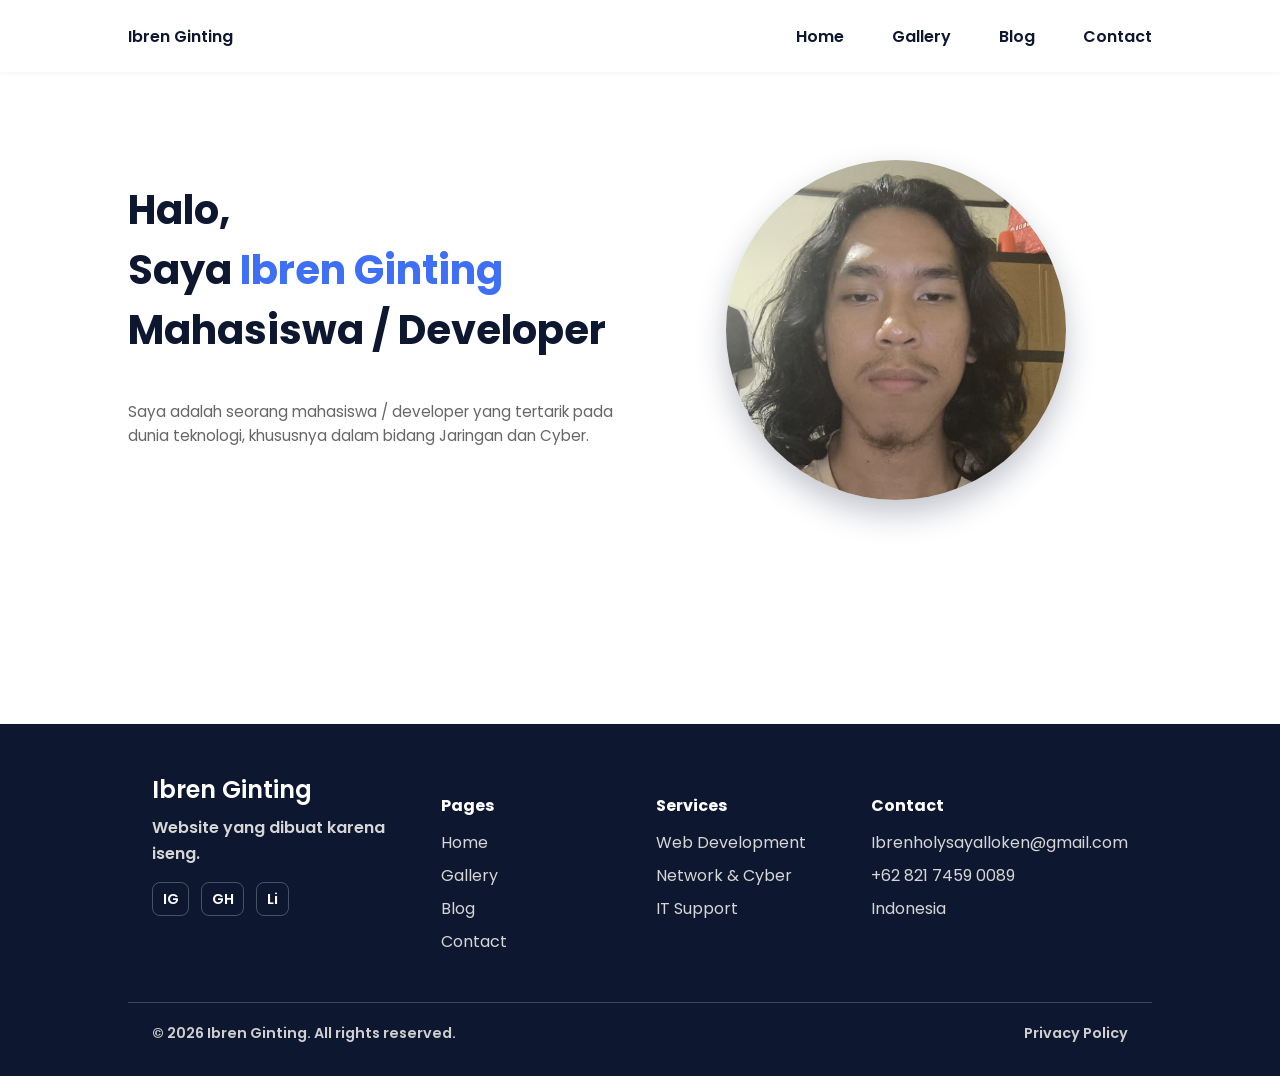
<file: index.html>
<!DOCTYPE html>
<html lang="id">
    <head>
        <meta charset="UTF-8">
        <meta name="viewport" content="width=device-width, initial-scale=1.0">

        <link rel="stylesheet" href="assets/css/styles.css">

        <title>Ibren Ginting | Portfolio</title>
    </head>
    <body>
        <!--===== HEADER =====-->
        <header class="l-header">
            <nav class="nav bd-grid">
                <div>
                    <a href="index.html" class="nav__logo">Ibren Ginting</a>
                </div>

                <div class="nav__menu" id="nav-menu">
                    <ul class="nav__list">
                        <li class="nav__item"><a href="index.html" class="nav__link active-link">Home</a></li>
                        <li class="nav__item"><a href="gallery.html" class="nav__link">Gallery</a></li>
                        <li class="nav__item"><a href="blog.html" class="nav__link">Blog</a></li>
                        <li class="nav__item"><a href="contact.html" class="nav__link">Contact</a></li>
                    </ul>
                </div>

                <div class="nav__toggle" id="nav-toggle">Menu</div>
            </nav>
        </header>

        <main class="l-main">
            <!--===== HOME =====-->
            <section class="home bd-grid" id="home">
                <div class="home__content">
                    <div class="home__data">
                        <h1 class="home__title">Halo,<br>Saya <span class="home__title-color">Ibren Ginting</span><br>Mahasiswa / Developer</h1>

                        <p class="home__desc">Saya adalah seorang mahasiswa / developer yang tertarik pada dunia teknologi, khususnya dalam bidang Jaringan dan Cyber.</p>
                    </div>
                </div>

                <div class="home__img">
                    <div class="home__photo">
                        <img class="home__photo-img" src="assets/img/foto.jpeg" alt="Foto Ibren Ginting">
                    </div>
                </div>
            </section>
        </main>

        <!--===== FOOTER =====-->
        <footer class="footer">
            <div class="container">
                <div class="footer-inner">
                    <div>
                        <div class="footer-brand">Ibren Ginting</div>
                        <p class="footer-desc">Website yang dibuat karena iseng.</p>
                        <div class="footer-social">
                            <a href="https://www.instagram.com/ibrenginting/" aria-label="Instagram">IG</a>
                            <a href="https://github.com/Enggan-ngodin9" aria-label="GitHub">GH</a>
                            <a href="https://linkedin.com" aria-label="LinkedIn">Li</a>
                        </div>
                    </div>
                    <div class="footer-col">
                        <h4>Pages</h4>
                        <a href="index.html">Home</a>
                        <a href="gallery.html">Gallery</a>
                        <a href="blog.html">Blog</a>
                        <a href="contact.html">Contact</a>
                    </div>
                    <div class="footer-col">
                        <h4>Services</h4>
                        <a href="#">Web Development</a>
                        <a href="#">Network & Cyber</a>
                        <a href="#">IT Support</a>
                    </div>
                    <div class="footer-col">
                        <h4>Contact</h4>
                        <a href="mailto:Ibrenholysayalloken@gmail.com">Ibrenholysayalloken@gmail.com</a>
                        <a href="tel:+6282174590089">+62 821 7459 0089</a>
                        <a href="#">Indonesia</a>
                    </div>
                </div>
                <div class="footer-bottom">
                    <span>© 2026 Ibren Ginting. All rights reserved.</span>
                    <a href="#">Privacy Policy</a>
                </div>
            </div>
        </footer>

        <!--===== MAIN JS =====-->
        <script src="assets/js/main.js"></script>
    </body>
</html>
</file>
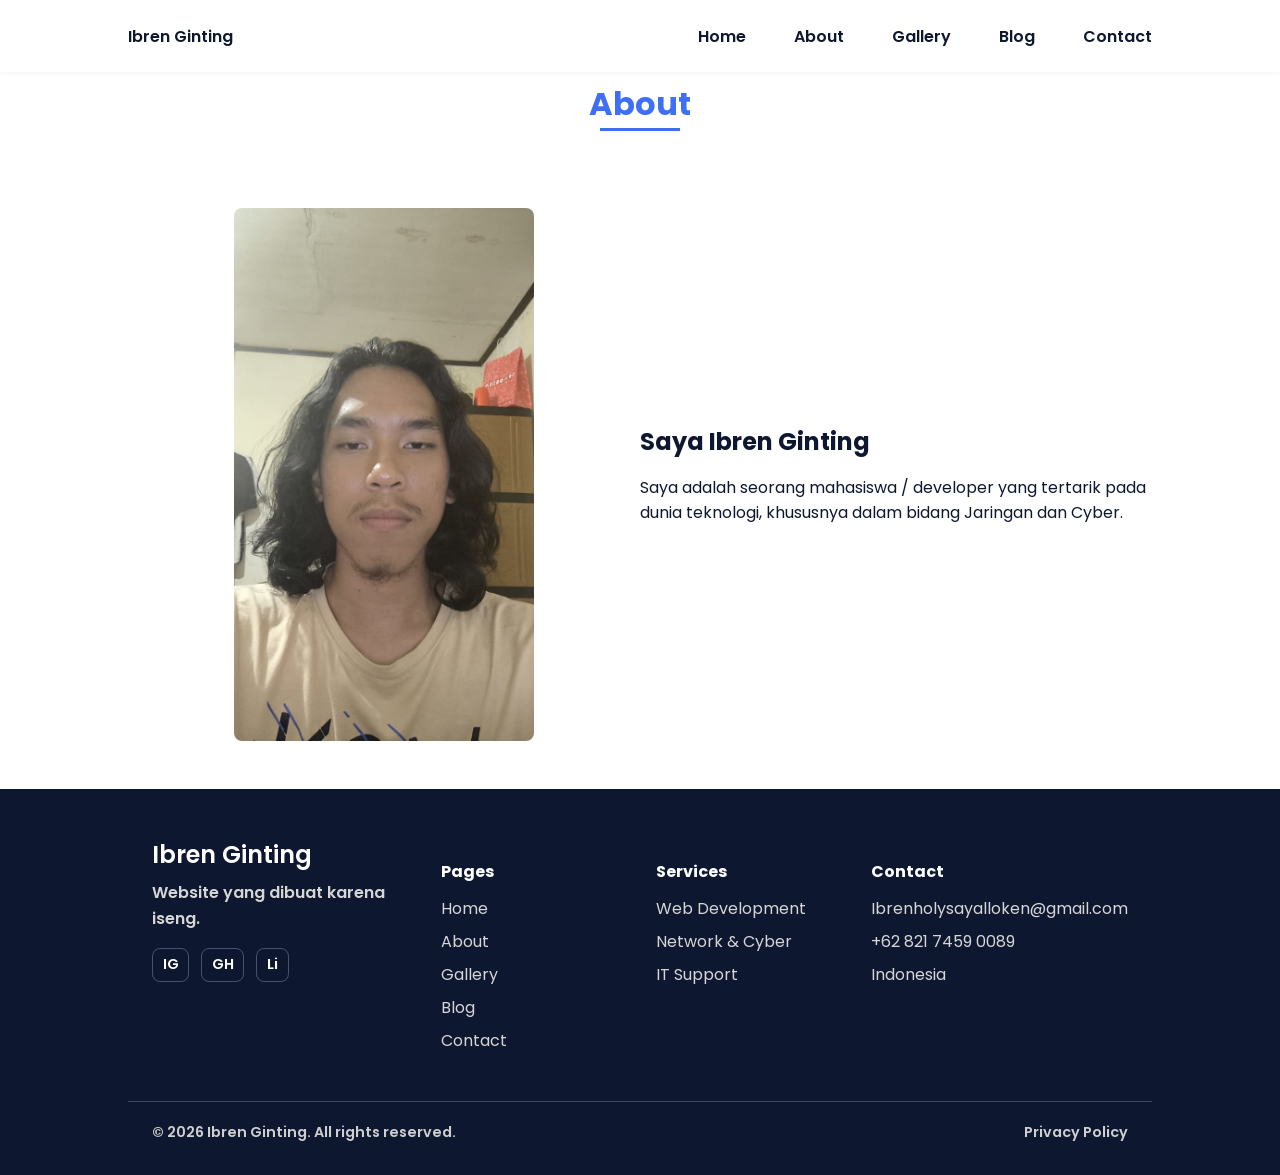
<file: about.html>
<!DOCTYPE html>
<html lang="id">
    <head>
        <meta charset="UTF-8">
        <meta name="viewport" content="width=device-width, initial-scale=1.0">

        <link rel="stylesheet" href="assets/css/styles.css">

        <title>Ibren Ginting | About</title>
    </head>
    <body>
        <!--===== HEADER =====-->
        <header class="l-header">
            <nav class="nav bd-grid">
                <div>
                    <a href="index.html" class="nav__logo">Ibren Ginting</a>
                </div>

                <div class="nav__menu" id="nav-menu">
                    <ul class="nav__list">
                        <li class="nav__item"><a href="index.html" class="nav__link">Home</a></li>
                        <li class="nav__item"><a href="about.html" class="nav__link active-link">About</a></li>
                        <li class="nav__item"><a href="gallery.html" class="nav__link">Gallery</a></li>
                        <li class="nav__item"><a href="blog.html" class="nav__link">Blog</a></li>
                        <li class="nav__item"><a href="contact.html" class="nav__link">Contact</a></li>
                    </ul>
                </div>

                <div class="nav__toggle" id="nav-toggle">Menu</div>
            </nav>
        </header>

        <main class="l-main">
            <!--===== ABOUT =====-->
            <section class="about section" id="about">
                <h2 class="section-title">About</h2>

                <div class="about__container bd-grid">
                    <div class="about__img">
                        <img src="assets/img/foto.jpeg" alt="Foto Ibren Ginting">
                    </div>

                    <div>
                        <h2 class="about__subtitle">Saya Ibren Ginting</h2>
                        <p class="about__text">Saya adalah seorang mahasiswa / developer yang tertarik pada dunia teknologi, khususnya dalam bidang Jaringan dan Cyber.</p>
                    </div>
                </div>
            </section>
        </main>

        <!--===== FOOTER =====-->
        <footer class="footer">
            <div class="container">
                <div class="footer-inner">
                    <div>
                        <div class="footer-brand">Ibren Ginting</div>
                        <p class="footer-desc">Website yang dibuat karena iseng.</p>
                        <div class="footer-social">
                            <a href="https://www.instagram.com/ibrenginting/" aria-label="Instagram">IG</a>
                            <a href="https://github.com/Enggan-ngodin9" aria-label="GitHub">GH</a>
                            <a href="https://linkedin.com" aria-label="LinkedIn">Li</a>
                        </div>
                    </div>
                    <div class="footer-col">
                        <h4>Pages</h4>
                        <a href="index.html">Home</a>
                        <a href="about.html">About</a>
                        <a href="gallery.html">Gallery</a>
                        <a href="blog.html">Blog</a>
                        <a href="contact.html">Contact</a>
                    </div>
                    <div class="footer-col">
                        <h4>Services</h4>
                        <a href="#">Web Development</a>
                        <a href="#">Network & Cyber</a>
                        <a href="#">IT Support</a>
                    </div>
                    <div class="footer-col">
                        <h4>Contact</h4>
                        <a href="mailto:Ibrenholysayalloken@gmail.com">Ibrenholysayalloken@gmail.com</a>
                        <a href="tel:+6282174590089">+62 821 7459 0089</a>
                        <a href="#">Indonesia</a>
                    </div>
                </div>
                <div class="footer-bottom">
                    <span>© 2026 Ibren Ginting. All rights reserved.</span>
                    <a href="#">Privacy Policy</a>
                </div>
            </div>
        </footer>

        <!--===== MAIN JS =====-->
        <script src="assets/js/main.js"></script>
    </body>
</html>
</file>
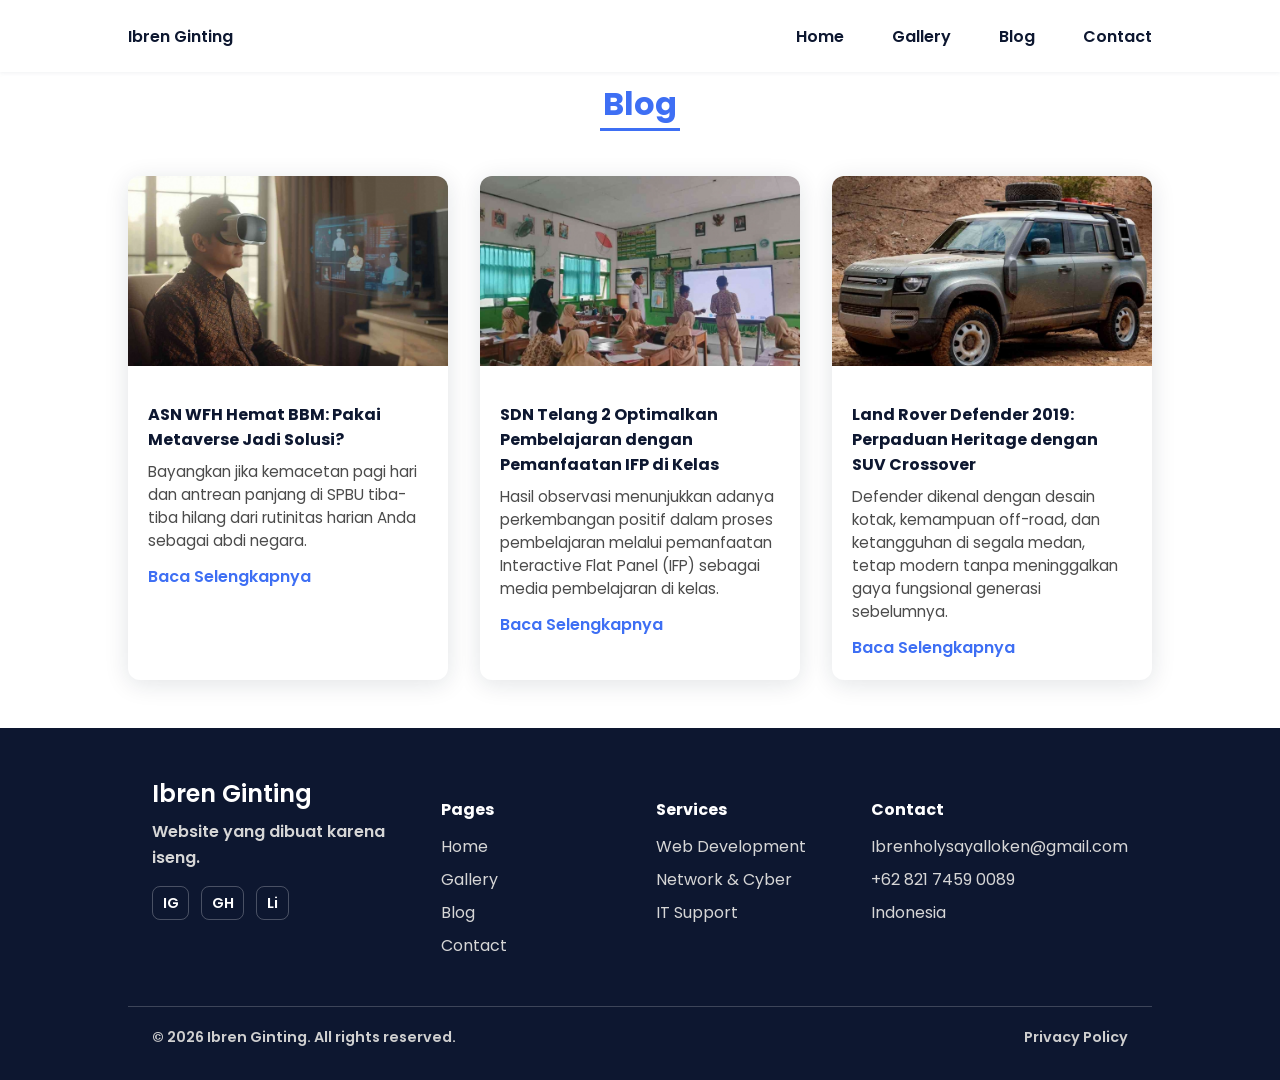
<file: blog.html>
<!DOCTYPE html>
<html lang="id">
    <head>
        <meta charset="UTF-8">
        <meta name="viewport" content="width=device-width, initial-scale=1.0">

        <link rel="stylesheet" href="assets/css/styles.css">

        <title>Ibren Ginting | Blog</title>
    </head>
    <body>
        <!--===== HEADER =====-->
        <header class="l-header">
            <nav class="nav bd-grid">
                <div>
                    <a href="index.html" class="nav__logo">Ibren Ginting</a>
                </div>

                <div class="nav__menu" id="nav-menu">
                    <ul class="nav__list">
                        <li class="nav__item"><a href="index.html" class="nav__link">Home</a></li>
                        <li class="nav__item"><a href="gallery.html" class="nav__link">Gallery</a></li>
                        <li class="nav__item"><a href="blog.html" class="nav__link active-link">Blog</a></li>
                        <li class="nav__item"><a href="contact.html" class="nav__link">Contact</a></li>
                    </ul>
                </div>

                <div class="nav__toggle" id="nav-toggle">Menu</div>
            </nav>
        </header>

        <main class="l-main">
            <!--===== BLOG =====-->
            <section class="blog section" id="blog">
                <h2 class="section-title">Blog</h2>

                <div class="blog__container bd-grid">
                    <article class="blog__card">
                        <img class="blog__image" src="assets/img/asn-metaverse.jpg" alt="ASN WFH Hemat BBM">
                        <div class="blog__content">
                            <h3 class="blog__title">ASN WFH Hemat BBM: Pakai Metaverse Jadi Solusi?</h3>
                            <p class="blog__text">Bayangkan jika kemacetan pagi hari dan antrean panjang di SPBU tiba-tiba hilang dari rutinitas harian Anda sebagai abdi negara.</p>
                            <a class="blog__link" href="https://www.kompasiana.com/syahrummubarak8665/69c6cd1c34777c590d1af0d4/asn-wfh-hemat-bbm-pakai-metaverse-jadi-solusi?page=1&page_images=1">Baca Selengkapnya</a>
                        </div>
                    </article>

                    <article class="blog__card">
                        <img class="blog__image" src="assets/img/artikel2.jpg" alt="SDN Telang 2 Optimalkan Pembelajaran">
                        <div class="blog__content">
                            <h3 class="blog__title">SDN Telang 2 Optimalkan Pembelajaran dengan Pemanfaatan IFP di Kelas</h3>
                            <p class="blog__text">Hasil observasi menunjukkan adanya perkembangan positif dalam proses pembelajaran melalui pemanfaatan Interactive Flat Panel (IFP) sebagai media pembelajaran di kelas.</p>
                            <a class="blog__link" href="https://www.kompasiana.com/040_irmawahyuningrum4442/69c7e1aded64155502488be2/sdn-telang-2-optimalkan-pembelajaran-dengan-pemanfaatan-ifp-di-kelas">Baca Selengkapnya</a>
                        </div>
                    </article>

                    <article class="blog__card">
                        <img class="blog__image" src="assets/img/land-rover-defender.jpg" alt="Land Rover Defender 2019">
                        <div class="blog__content">
                            <h3 class="blog__title">Land Rover Defender 2019: Perpaduan Heritage dengan SUV Crossover</h3>
                            <p class="blog__text">Defender dikenal dengan desain kotak, kemampuan off-road, dan ketangguhan di segala medan, tetap modern tanpa meninggalkan gaya fungsional generasi sebelumnya.</p>
                            <a class="blog__link" href="https://www.kompasiana.com/muhammadrezasantirta/69c6a8c134777c0b1c6affd2/land-rover-defender-2019-perpaduan-heritage-dengan-suv-crossover">Baca Selengkapnya</a>
                        </div>
                    </article>
                </div>
            </section>
        </main>

        <!--===== FOOTER =====-->
        <footer class="footer">
            <div class="container">
                <div class="footer-inner">
                    <div>
                        <div class="footer-brand">Ibren Ginting</div>
                        <p class="footer-desc">Website yang dibuat karena iseng.</p>
                        <div class="footer-social">
                            <a href="https://www.instagram.com/ibrenginting/" aria-label="Instagram">IG</a>
                            <a href="https://github.com/Enggan-ngodin9" aria-label="GitHub">GH</a>
                            <a href="https://linkedin.com" aria-label="LinkedIn">Li</a>
                        </div>
                    </div>
                    <div class="footer-col">
                        <h4>Pages</h4>
                        <a href="index.html">Home</a>
                        <a href="gallery.html">Gallery</a>
                        <a href="blog.html">Blog</a>
                        <a href="contact.html">Contact</a>
                    </div>
                    <div class="footer-col">
                        <h4>Services</h4>
                        <a href="#">Web Development</a>
                        <a href="#">Network & Cyber</a>
                        <a href="#">IT Support</a>
                    </div>
                    <div class="footer-col">
                        <h4>Contact</h4>
                        <a href="mailto:Ibrenholysayalloken@gmail.com">Ibrenholysayalloken@gmail.com</a>
                        <a href="tel:+6282174590089">+62 821 7459 0089</a>
                        <a href="#">Indonesia</a>
                    </div>
                </div>
                <div class="footer-bottom">
                    <span>© 2026 Ibren Ginting. All rights reserved.</span>
                    <a href="#">Privacy Policy</a>
                </div>
            </div>
        </footer>

        <!--===== MAIN JS =====-->
        <script src="assets/js/main.js"></script>
    </body>
</html>
</file>
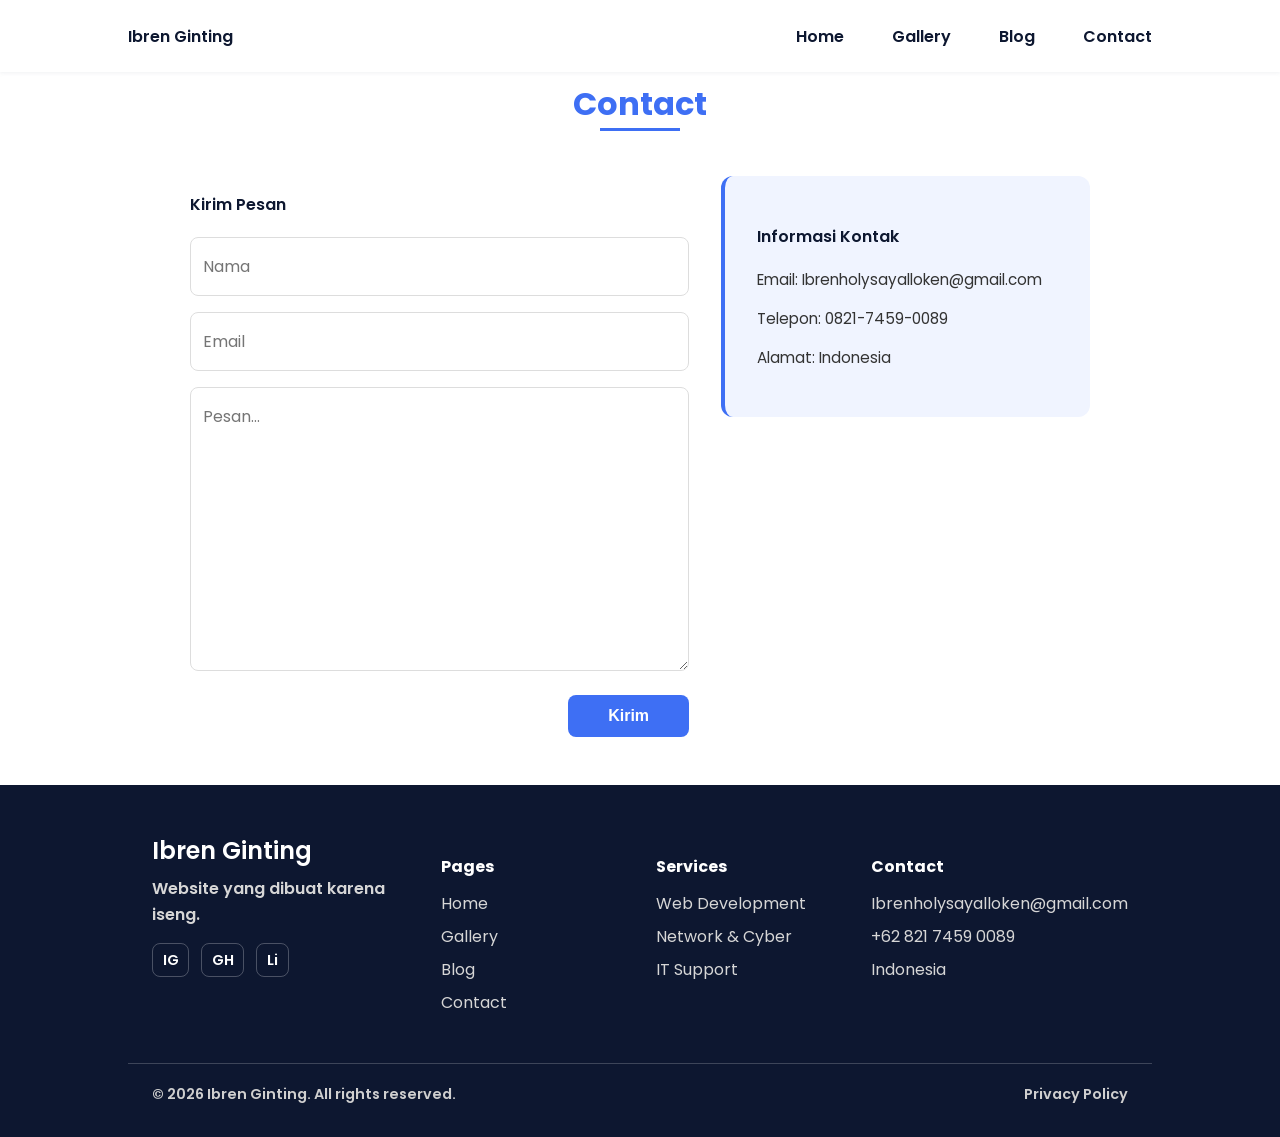
<file: contact.html>
<!DOCTYPE html>
<html lang="id">
    <head>
        <meta charset="UTF-8">
        <meta name="viewport" content="width=device-width, initial-scale=1.0">

        <link rel="stylesheet" href="assets/css/styles.css">

        <title>Ibren Ginting | Contact</title>
    </head>
    <body>
        <!--===== HEADER =====-->
        <header class="l-header">
            <nav class="nav bd-grid">
                <div>
                    <a href="index.html" class="nav__logo">Ibren Ginting</a>
                </div>

                <div class="nav__menu" id="nav-menu">
                    <ul class="nav__list">
                        <li class="nav__item"><a href="index.html" class="nav__link">Home</a></li>
                        <li class="nav__item"><a href="gallery.html" class="nav__link">Gallery</a></li>
                        <li class="nav__item"><a href="blog.html" class="nav__link">Blog</a></li>
                        <li class="nav__item"><a href="contact.html" class="nav__link active-link">Contact</a></li>
                    </ul>
                </div>

                <div class="nav__toggle" id="nav-toggle">Menu</div>
            </nav>
        </header>

        <main class="l-main">
            <!--===== CONTACT =====-->
            <section class="contact section" id="contact">
                <h2 class="section-title">Contact</h2>

                <div class="contact__container bd-grid">
                    <div class="contact__wrapper">
                        <form action="" class="contact__form">
                            <h3 class="contact__title">Kirim Pesan</h3>
                            <input type="text" placeholder="Nama" class="contact__input" required>
                            <input type="email" placeholder="Email" class="contact__input" required>
                            <textarea name="" id="" cols="0" rows="10" class="contact__input" placeholder="Pesan..." required></textarea>
                            <input type="button" value="Kirim" class="contact__button button">
                        </form>

                        <div class="contact__info">
                            <h3 class="contact__title">Informasi Kontak</h3>
                            <p>Email: Ibrenholysayalloken@gmail.com</p>
                            <p>Telepon: 0821-7459-0089</p>
                            <p>Alamat: Indonesia</p>
                        </div>
                    </div>
                </div>
            </section>
        </main>

        <!--===== FOOTER =====-->
        <footer class="footer">
            <div class="container">
                <div class="footer-inner">
                    <div>
                        <div class="footer-brand">Ibren Ginting</div>
                        <p class="footer-desc">Website yang dibuat karena iseng.</p>
                        <div class="footer-social">
                            <a href="https://www.instagram.com/ibrenginting/" aria-label="Instagram">IG</a>
                            <a href="https://github.com/Enggan-ngodin9" aria-label="GitHub">GH</a>
                            <a href="https://linkedin.com" aria-label="LinkedIn">Li</a>
                        </div>
                    </div>
                    <div class="footer-col">
                        <h4>Pages</h4>
                        <a href="index.html">Home</a>
                        <a href="gallery.html">Gallery</a>
                        <a href="blog.html">Blog</a>
                        <a href="contact.html">Contact</a>
                    </div>
                    <div class="footer-col">
                        <h4>Services</h4>
                        <a href="#">Web Development</a>
                        <a href="#">Network & Cyber</a>
                        <a href="#">IT Support</a>
                    </div>
                    <div class="footer-col">
                        <h4>Contact</h4>
                        <a href="mailto:Ibrenholysayalloken@gmail.com">Ibrenholysayalloken@gmail.com</a>
                        <a href="tel:+6282174590089">+62 821 7459 0089</a>
                        <a href="#">Indonesia</a>
                    </div>
                </div>
                <div class="footer-bottom">
                    <span>© 2026 Ibren Ginting. All rights reserved.</span>
                    <a href="#">Privacy Policy</a>
                </div>
            </div>
        </footer>

        <!--===== MAIN JS =====-->
        <script src="assets/js/main.js"></script>
    </body>
</html>
</file>
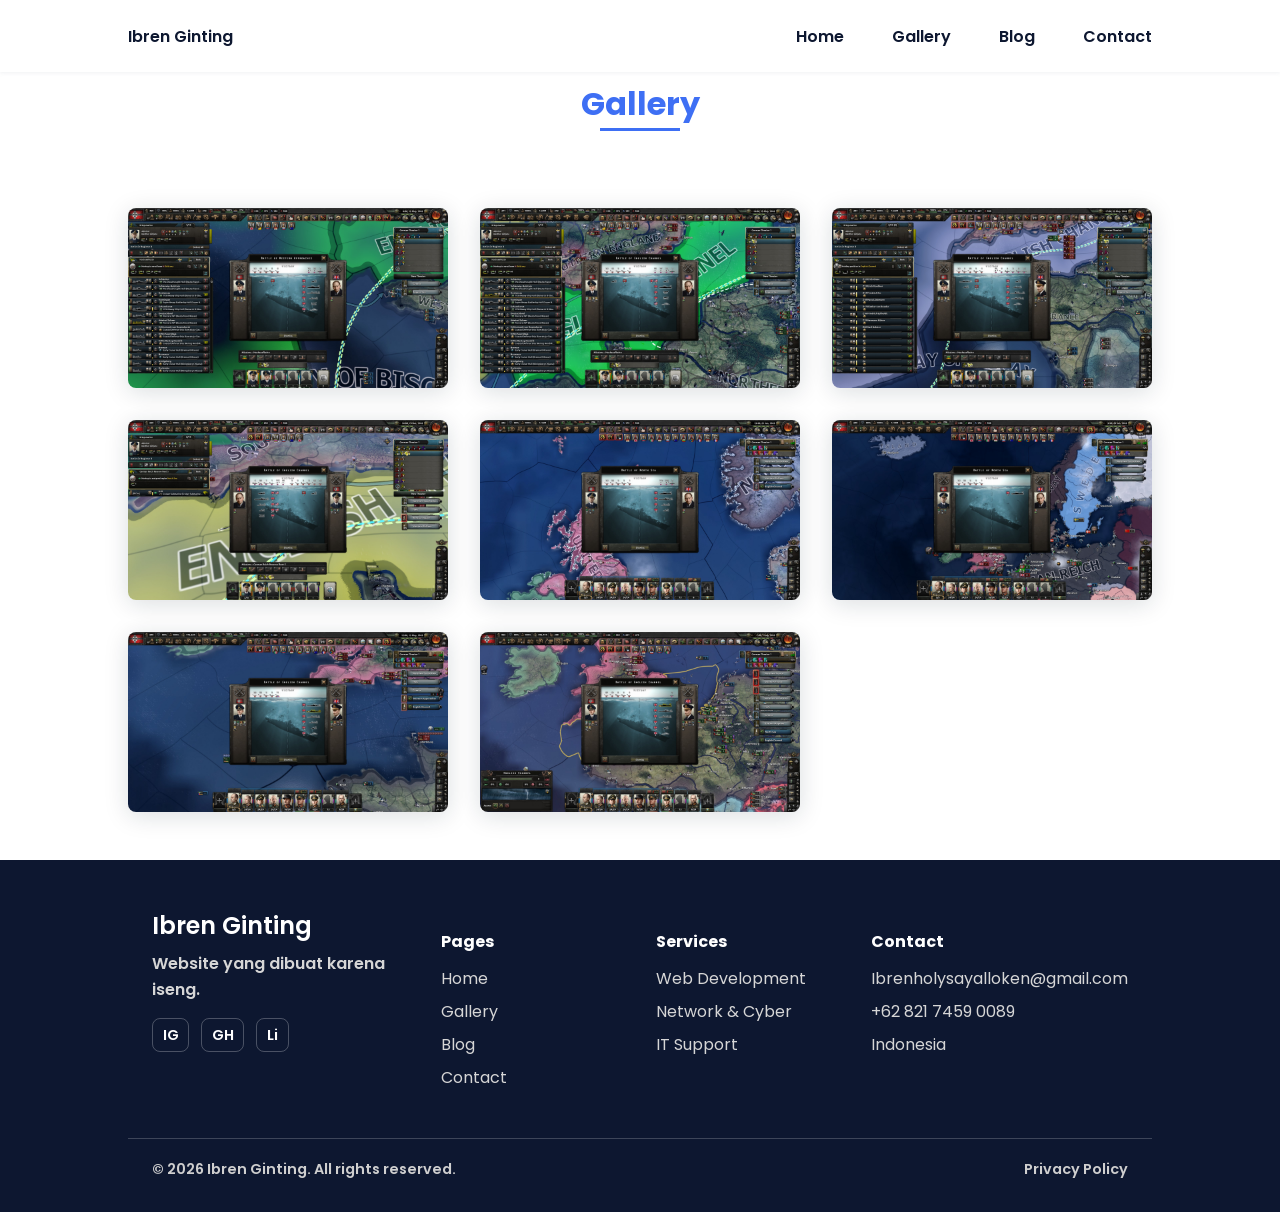
<file: gallery.html>
<!DOCTYPE html>
<html lang="id">
    <head>
        <meta charset="UTF-8">
        <meta name="viewport" content="width=device-width, initial-scale=1.0">

        <link rel="stylesheet" href="assets/css/styles.css">

        <title>Ibren Ginting | Gallery</title>
    </head>
    <body>
        <!--===== HEADER =====-->
        <header class="l-header">
            <nav class="nav bd-grid">
                <div>
                    <a href="index.html" class="nav__logo">Ibren Ginting</a>
                </div>

                <div class="nav__menu" id="nav-menu">
                    <ul class="nav__list">
                        <li class="nav__item"><a href="index.html" class="nav__link">Home</a></li>
                        <li class="nav__item"><a href="gallery.html" class="nav__link active-link">Gallery</a></li>
                        <li class="nav__item"><a href="blog.html" class="nav__link">Blog</a></li>
                        <li class="nav__item"><a href="contact.html" class="nav__link">Contact</a></li>
                    </ul>
                </div>

                <div class="nav__toggle" id="nav-toggle">Menu</div>
            </nav>
        </header>

        <main class="l-main">
            <!--===== GALLERY =====-->
            <section class="work section" id="gallery">
                <h2 class="section-title">Gallery</h2>

                <div class="work__container bd-grid">
                    <a href="assets/img/hoi12.jpg" class="work__img">
                        <img src="assets/img/hoi12.jpg" alt="Gallery image 1">
                    </a>
                    <a href="assets/img/hoi13.jpg" class="work__img">
                        <img src="assets/img/hoi13.jpg" alt="Gallery image 2">
                    </a>
                    <a href="assets/img/hoi14.jpg" class="work__img">
                        <img src="assets/img/hoi14.jpg" alt="Gallery image 3">
                    </a>
                    <a href="assets/img/hoi15.jpg" class="work__img">
                        <img src="assets/img/hoi15.jpg" alt="Gallery image 4">
                    </a>
                    <a href="assets/img/hoi16.jpg" class="work__img">
                        <img src="assets/img/hoi16.jpg" alt="Gallery image 5">
                    </a>
                    <a href="../Web Ibren/assets/img/hoi17.jpg" class="work__img">
                        <img src="assets/img/hoi17.jpg" alt="Gallery image 6">
                    </a>
                    <a href="assets/img/hoi18.jpg" class="work__img">
                        <img src="assets/img/hoi18.jpg" alt="Gallery image 7">
                    </a>
                    <a href="assets/img/hoi19.jpg" class="work__img">
                        <img src="assets/img/hoi19.jpg" alt="Gallery image 8">
                    </a>
                </div>
            </section>
        </main>

        <!--===== FOOTER =====-->
        <footer class="footer">
            <div class="container">
                <div class="footer-inner">
                    <div>
                        <div class="footer-brand">Ibren Ginting</div>
                        <p class="footer-desc">Website yang dibuat karena iseng.</p>
                        <div class="footer-social">
                            <a href="https://www.instagram.com/ibrenginting/" aria-label="Instagram">IG</a>
                            <a href="https://github.com/Enggan-ngodin9" aria-label="GitHub">GH</a>
                            <a href="https://linkedin.com" aria-label="LinkedIn">Li</a>
                        </div>
                    </div>
                    <div class="footer-col">
                        <h4>Pages</h4>
                        <a href="index.html">Home</a>
                        <a href="gallery.html">Gallery</a>
                        <a href="blog.html">Blog</a>
                        <a href="contact.html">Contact</a>
                    </div>
                    <div class="footer-col">
                        <h4>Services</h4>
                        <a href="#">Web Development</a>
                        <a href="#">Network & Cyber</a>
                        <a href="#">IT Support</a>
                    </div>
                    <div class="footer-col">
                        <h4>Contact</h4>
                        <a href="mailto:Ibrenholysayalloken@gmail.com">Ibrenholysayalloken@gmail.com</a>
                        <a href="tel:+6282174590089">+62 821 7459 0089</a>
                        <a href="#">Indonesia</a>
                    </div>
                </div>
                <div class="footer-bottom">
                    <span>© 2026 Ibren Ginting. All rights reserved.</span>
                    <a href="#">Privacy Policy</a>
                </div>
            </div>
        </footer>

        <!--===== MAIN JS =====-->
        <script src="assets/js/main.js"></script>
    </body>
</html>
</file>
<file: assets/css/styles.css>
@import url("https://fonts.googleapis.com/css2?family=Poppins:wght@400;600;700&display=swap");

:root {
  --header-height: 3rem;
  --font-semi: 600;
  --hue-color: 224;
  --first-color: hsl(var(--hue-color), 89%, 60%);
  --second-color: hsl(var(--hue-color), 56%, 12%);
  --photo-focus-y: 50%;

  --body-font: "Poppins", sans-serif;
  --big-font-size: 2rem;
  --h2-font-size: 1.25rem;
  --normal-font-size: .938rem;
  --smaller-font-size: .75rem;

  --mb-2: 1rem;
  --mb-4: 2rem;
  --mb-5: 2.5rem;
  --mb-6: 3rem;

  --z-back: -10;
  --z-fixed: 100;
}
@media screen and (min-width: 968px) {
  :root {
    --big-font-size: 3.5rem;
    --h2-font-size: 2rem;
    --normal-font-size: 1rem;
    --smaller-font-size: .875rem;
  }
}


*, ::before, ::after {
  box-sizing: border-box;
}

html {
  scroll-behavior: smooth;
}

body {
  margin: var(--header-height) 0 0 0;
  font-family: var(--body-font);
  font-size: var(--normal-font-size);
  color: var(--second-color);
}

h1, h2, p {
  margin: 0;
}

ul {
  margin: 0;
  padding: 0;
  list-style: none;
}

a {
  text-decoration: none;
}

img {
  max-width: 100%;
  height: auto;
  display: block;
}

.home__content {
  display: grid;
  row-gap: 1.5rem;
}

/*===== CLASS CSS ===== */
.section-title {
  position: relative;
  font-size: var(--h2-font-size);
  color: var(--first-color);
  margin-top: var(--mb-2);
  margin-bottom: var(--mb-4);
  text-align: center;
}
.section-title::after {
  position: absolute;
  content: "";
  width: 64px;
  height: 0.18rem;
  left: 0;
  right: 0;
  margin: auto;
  top: 2rem;
  background-color: var(--first-color);
}

.section {
  padding-top: 3rem;
  padding-bottom: 2rem;
}

/*===== LAYOUT =====*/
.bd-grid {
  max-width: 1024px;
  display: grid;
  margin-left: var(--mb-2);
  margin-right: var(--mb-2);
}

.l-header {
  width: 100%;
  position: fixed;
  top: 0;
  left: 0;
  z-index: var(--z-fixed);
  background-color: #fff;
  box-shadow: 0 1px 4px rgba(146, 161, 176, 0.15);
}

/*===== NAV =====*/
.nav {
  height: var(--header-height);
  display: flex;
  justify-content: space-between;
  align-items: center;
  font-weight: var(--font-semi);
}
@media screen and (max-width: 767px) {
  .nav__menu {
    position: fixed;
    top: var(--header-height);
    right: -100%;
    width: 80%;
    height: 100%;
    padding: 2rem;
    background-color: var(--second-color);
    transition: 0.5s;
  }
}
.nav__item {
  margin-bottom: var(--mb-4);
}
.nav__link {
  position: relative;
  color: #fff;
  transition: color 0.25s ease;
}
.nav__link::after {
  position: absolute;
  content: "";
  width: 100%;
  height: 0.18rem;
  left: 0;
  top: 2rem;
  background-color: var(--first-color);
  transform: scaleX(0);
  transform-origin: left;
  transition: transform 0.25s ease;
}
.nav__link:hover,
.nav__link:focus {
  color: var(--first-color);
}
.nav__link:hover::after,
.nav__link:focus::after {
  transform: scaleX(1);
}
.nav__logo {
  color: var(--second-color);
}
.nav__toggle {
  color: var(--second-color);
  font-size: 1.5rem;
  cursor: pointer;
}

/*Active menu*/
.activekirim-link::after {
  position: absolute;
  content: "";
  width: 100%;
  height: 0.18rem;
  left: 0;
  top: 2rem;
  background-color: var(--first-color);
  transform: scaleX(1);
}

/*=== Show menu ===*/
.show {
  right: 0;
}

/*===== HOME =====*/
.home {
  position: relative;
  row-gap: 5rem;
  padding: 4rem 0 10rem;
  min-height: 70vh;
  display: grid;
  align-items: center;
}
.home__data {
  align-self: center;
}
.home__img {
  justify-self: center;
}
.home__title {
  font-size: 1.75rem;
  margin-bottom: var(--mb-5);
}
.home__title-color {
  color: var(--first-color);
}
.home__desc {
  font-size: 0.95rem;
  color: #666;
  line-height: 1.6;
  margin-bottom: var(--mb-4);
}
.home__social {
  display: flex;
  flex-direction: row;
  gap: 0.75rem;
}
.home__social-icon {
  width: max-content;
  font-size: 0.9rem;
  color: var(--second-color);
  border: 1px solid rgba(20, 30, 70, 0.2);
  padding: 0.4rem 0.75rem;
  border-radius: 0.5rem;
}
.home__social-icon:hover {
  color: var(--first-color);
  border-color: var(--first-color);
}
.home__img {
  display: flex;
  justify-content: center;
}
.home__photo {
  width: clamp(220px, 40vw, 340px);
  aspect-ratio: 1;
  border-radius: 50%;
  display: flex;
  align-items: center;
  justify-content: center;
}
.home__photo-img {
  width: 100%;
  height: 100%;
  border-radius: 50%;
  object-fit: cover;
  object-position: 70% var(--photo-focus-y);
  box-shadow: 0 14px 30px rgba(16, 26, 60, 0.25);
}

.l-main {
  animation: page-fade-up 0.45s ease both;
}

@keyframes page-fade-up {
  from {
    opacity: 0;
    transform: translateY(14px);
  }
  to {
    opacity: 1;
    transform: translateY(0);
  }
}

@media (prefers-reduced-motion: reduce) {
  .l-main {
    animation: none;
  }
}

/*BUTTONS*/
.button {
  display: inline-block;
  background-color: var(--first-color);
  color: #fff;
  padding: 0.75rem 2.5rem;
  font-weight: var(--font-semi);
  border-radius: 0.5rem;
  transition: 0.3s;
}
.button:hover {
  box-shadow: 0px 10px 36px rgba(0, 0, 0, 0.15);
}

/* ===== ABOUT =====*/
.about__container {
  row-gap: 2rem;
  text-align: center;
}
.about__subtitle {
  margin-bottom: var(--mb-2);
}
.about__img {
  justify-self: center;
}
.about__img img {
  width: 200px;
  border-radius: 0.5rem;
}

/* ===== SKILLS =====*/
.skills__container {
  row-gap: 2rem;
  text-align: center;
}
.skills__subtitle {
  margin-bottom: var(--mb-2);
}
.skills__text {
  margin-bottom: var(--mb-4);
}
.skills__data {
  display: flex;
  justify-content: space-between;
  align-items: center;
  position: relative;
  font-weight: var(--font-semi);
  padding: 0.5rem 1rem;
  margin-bottom: var(--mb-4);
  border-radius: 0.5rem;
  box-shadow: 0px 4px 25px rgba(14, 36, 49, 0.15);
}
.skills__icon {
  font-size: 2rem;
  margin-right: var(--mb-2);
  color: var(--first-color);
}
.skills__names {
  display: flex;
  align-items: center;
}
.skills__bar {
  position: absolute;
  left: 0;
  bottom: 0;
  background-color: var(--first-color);
  height: 0.25rem;
  border-radius: 0.5rem;
  z-index: var(--z-back);
}
.skills__html {
  width: 95%;
}
.skills__css {
  width: 85%;
}
.skills__js {
  width: 65%;
}
.skills__ux {
  width: 85%;
}
.skills__img {
  border-radius: 0.5rem;
}

/* ===== WORK =====*/
.work__container {
  row-gap: 2rem;
}
.work__img {
  box-shadow: 0px 4px 25px rgba(14, 36, 49, 0.15);
  border-radius: 0.5rem;
  overflow: hidden;
}
.work__img img {
  transition: 1s;
}
.work__img img:hover {
  transform: scale(1.1);
}

/* ===== BLOG =====*/
.blog__container {
  row-gap: 2rem;
  column-gap: 1.5rem;
}
.blog__card {
  background-color: #fff;
  border-radius: 0.75rem;
  overflow: hidden;
  box-shadow: 0px 4px 25px rgba(14, 36, 49, 0.12);
  display: flex;
  flex-direction: column;
}
.blog__image {
  width: 100%;
  height: 190px;
  object-fit: cover;
}
.blog__content {
  padding: 1.25rem;
}
.blog__title {
  font-size: 1rem;
  margin-bottom: 0.5rem;
}
.blog__text {
  color: #4b4b4b;
  font-size: 0.95rem;
  margin-bottom: 0.75rem;
}
.blog__link {
  color: var(--first-color);
  font-weight: var(--font-semi);
}
.blog__link:hover {
  text-decoration: underline;
}

/* ===== CONTACT =====*/
.contact__form {
  display: flex;
  flex-direction: column;
}
.contact__input {
  width: 100%;
  font-size: var(--normal-font-size);
  font-weight: 400;
  padding: 1rem 0.75rem;
  border-radius: 0.5rem;
  border: 1.5px solid #ddd;
  outline: none;
  margin-bottom: 1rem;
  font-family: 'Poppins', sans-serif;
  transition: border-color 0.3s ease;
}
.contact__input:focus {
  border-color: var(--first-color);
}
.contact__button {
  display: block;
  border: none;
  outline: none;
  font-size: var(--normal-font-size);
  cursor: pointer;
  margin-left: auto;
  margin-top: 0.5rem;
}
.contact__container {
  row-gap: 3rem;
}
.contact__wrapper {
  display: grid;
  gap: 2rem;
}
.contact__title {
  font-size: 1rem;
  font-weight: 600;
  margin-bottom: 1.25rem;
  color: var(--second-color);
}
.contact__info {
  background-color: #f0f4ff;
  border-radius: 0.75rem;
  padding: 2rem;
  border-left: 4px solid var(--first-color);
}
.contact__info p {
  margin-bottom: 1rem;
  color: #333;
  font-size: 0.95rem;
  line-height: 1.5;
}

/* ===== FOOTER =====*/
.container {
  max-width: 1024px;
  margin-left: var(--mb-2);
  margin-right: var(--mb-2);
}
.footer {
  background-color: var(--second-color);
  color: #fff;
  font-weight: var(--font-semi);
  padding: 3rem 0 2rem;
}
.footer-inner {
  display: grid;
  gap: 2rem;
  padding: 0 1.5rem;
}
.footer-brand {
  font-size: 1.5rem;
  margin-bottom: 0.5rem;
}
.footer-desc {
  color: #d6d6d6;
  line-height: 1.6;
  margin-bottom: 1rem;
}
.footer-social {
  display: flex;
  gap: 0.75rem;
}
.footer-social a {
  color: #fff;
  border: 1px solid rgba(255, 255, 255, 0.25);
  padding: 0.35rem 0.6rem;
  border-radius: 0.5rem;
  font-size: 0.9rem;
}
.footer-col h4 {
  margin-bottom: 0.75rem;
  font-size: 1rem;
}
.footer-col a {
  display: block;
  color: #d6d6d6;
  margin-bottom: 0.5rem;
  font-weight: 400;
}
.footer-col a:hover,
.footer-social a:hover {
  color: #fff;
}
.footer-bottom {
  margin-top: 2.5rem;
  padding: 1.25rem 1.5rem 0;
  border-top: 1px solid rgba(255, 255, 255, 0.2);
  display: flex;
  flex-wrap: wrap;
  gap: 0.75rem;
  justify-content: space-between;
  color: #cfcfcf;
  font-size: 0.9rem;
}
.footer-bottom a {
  color: #cfcfcf;
}
.footer-bottom a:hover {
  color: #fff;
}

/* ===== MEDIA QUERIES=====*/
@media screen and (max-width: 320px) {
  .home {
    row-gap: 2rem;
  }
}
@media screen and (min-width: 576px) {
  .home {
    padding: 4rem 0 2rem;
  }
  .about__container {
    grid-template-columns: repeat(2, 1fr);
    align-items: center;
    text-align: initial;
  }
  .skills__container {
    grid-template-columns: 0.7fr;
    justify-content: center;
    column-gap: 1rem;
  }
  .work__container {
    grid-template-columns: repeat(2, 1fr);
    column-gap: 2rem;
    padding-top: 2rem;
  }
  .contact__form {
    width: 100%;
  }
  .contact__container {
    justify-items: center;
    max-width: 900px;
    margin: 0 auto;
  }
  .contact__wrapper {
    grid-template-columns: 1.15fr 0.85fr;
    align-items: start;
    width: 100%;
  }
  .footer-inner {
    grid-template-columns: repeat(2, 1fr);
  }
}
@media screen and (min-width: 768px) {
  body {
    margin: 0;
  }
  .section {
    padding-top: 4rem;
    padding-bottom: 3rem;
  }
  .section-title {
    margin-bottom: var(--mb-6);
  }
  .section-title::after {
    width: 80px;
    top: 3rem;
  }
  .nav {
    height: calc(var(--header-height) + 1.5rem);
  }
  .nav__list {
    display: flex;
    padding-top: 0;
  }
  .nav__item {
    margin-left: var(--mb-6);
    margin-bottom: 0;
  }
  .nav__toggle {
    display: none;
  }
  .nav__link {
    color: var(--second-color);
  }
  .home {
    padding: 8rem 0 12rem;
    grid-template-columns: repeat(2, 1fr);
    align-items: center;
  }
  .home__title {
    font-size: 2.5rem;
  }
  .about__container {
    padding-top: 2rem;
  }
  .about__img img {
    width: 300px;
  }
  .skills__container {
    grid-template-columns: repeat(2, 1fr);
    column-gap: 2rem;
    align-items: center;
    text-align: initial;
  }
  .work__container {
    grid-template-columns: repeat(3, 1fr);
    column-gap: 2rem;
  }
}
@media screen and (min-width: 992px) {
  .bd-grid {
    margin-left: auto;
    margin-right: auto;
  }
  .container {
    margin-left: auto;
    margin-right: auto;
  }
  .blog__container {
    grid-template-columns: repeat(3, 1fr);    column-gap: 2rem;  }
  .footer-inner {
    grid-template-columns: 1.4fr repeat(3, 1fr);
  }
  .home {
    padding: 10rem 0 14rem;
  }
}
</file>
